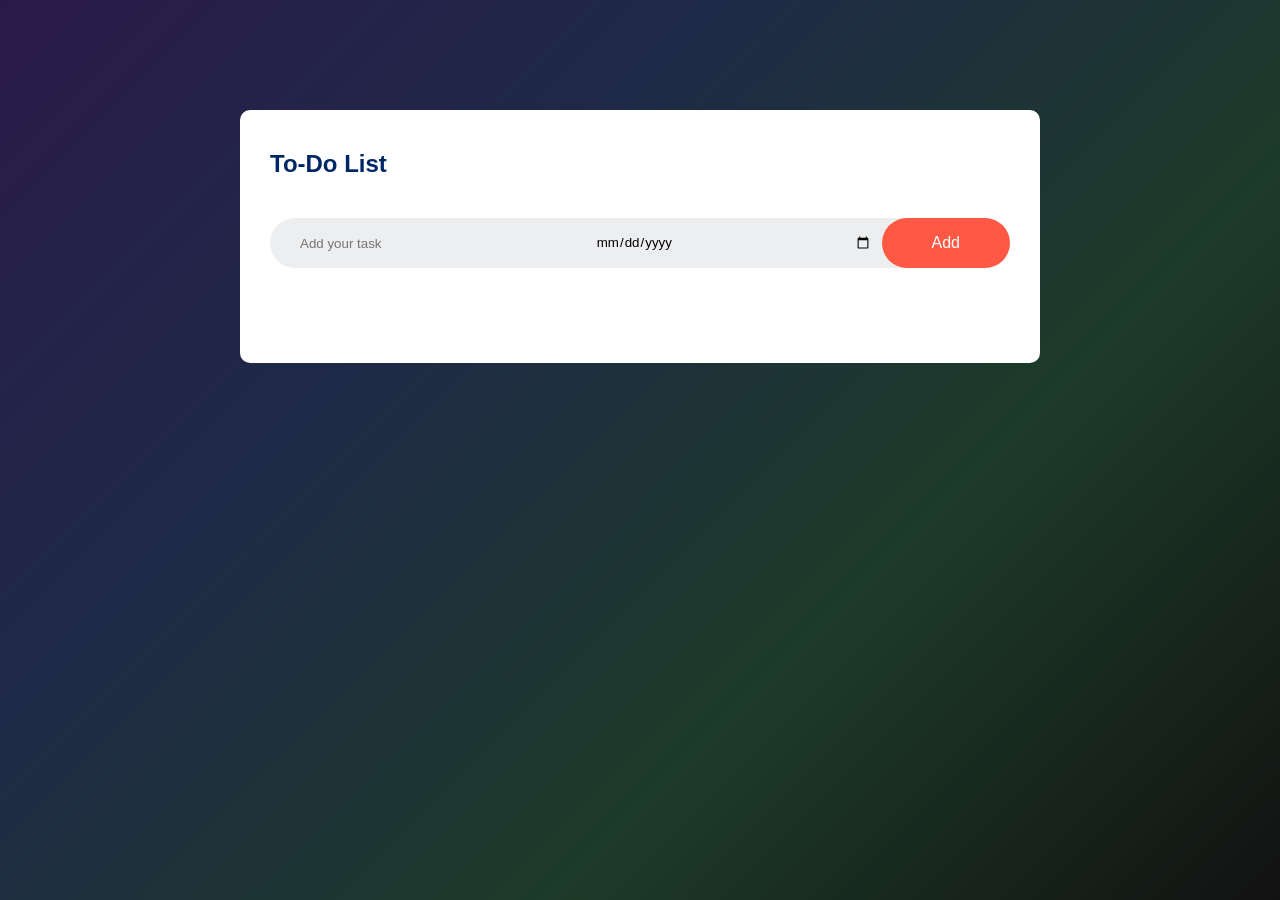
<file: to-do-list/index.html>
<!DOCTYPE html>
<html lang="en">
<head>
    <meta charset="UTF-8">
    <meta name="viewport" content="width=device-width, initial-scale=1.0">
    <title>To Do List | Ayan Huda</title>
    <link rel="stylesheet" href="style.css">
</head>
<body>
    <div class="container"> 
        <div id="todo-app">
            <h2>To-Do List </h2>
            <div class="row">
                <input type="text" id="input-box" placeholder="Add your task">
                <input type="date" name="" id="deadline">
                <button onclick="addTask()">Add</button>
            </div>
            <ul id="list-container">
                <!--Li added here-->
            </ul>
        </div>
    </div>
    <script src="js.js"></script>
</body>
</html>
</file>
<file: to-do-list/style.css>
*{
    margin:0;
    padding:0;
    font-family: sans-serif; 
    box-sizing: border-box;
}

/*How to create a gradient background*/
.container {
    width: 100%; 
    min-height: 100vh;
    background: linear-gradient(135deg, #2A1A4A, #1E2A47, #1D3B28, #121212); 
    padding: 10px; 
    animation: gradientShift 10s ease infinite; /* Smooth, subtle animation for the gradient */
}

#todo-app{
    width: 100%;
    max-width: 800px;
    background: #fff;
    margin:100px auto 20px;
    padding: 40px 30px 70px;
    border-radius: 10px; 
}

#todo-app h2{
    color: #002765; 
    display: flex;
    align-items: center;
    margin-bottom: 40px;
}

.row{
    display:flex;
    align-items: center;
    justify-content: space-between;
    background: #edeef0;
    border-radius: 30px;
    padding-left: 20px;
    margin-bottom: 25px;
}

/*Fancy input buttons and text box*/
input{
    flex: 1; 
    border: none; 
    outline: none; 
    background: transparent; 
    padding: 10px; 
}

button{ 
    border: none;
    outline: none; 
    padding: 16px 50px; 
    background: #ff5945; 
    color: #fff; 
    font-size: 16px;
    cursor: pointer; 
    border-radius: 40px; 
}

ul li{
    list-style: none;
    font-size: 17px;
    padding: 12px 8px 12px 50px;
    user-select: none;
    cursor: pointer;
    position: relative; 
}

/*adding circle*/
ul li::before{
    content:'';
    margin-left: -50px;
    position: absolute;
    height: 28px;
    width: 28px; 
    border-radius: 50%;
    background-image: url(assets/png-clipart-circle-circle-white-black-thumbnail.png);
    background-size: cover;
    background-position: center;
}

ul li.before{
    color: #555; 
    text-decoration: line-through;
}

ul li.checked::before{ 
    background-image: url(assets/1200px-Eo_circle_orange_checkmark.svg.png);
}

ul li span{
    position: absolute;
    right: 0; 
    top: 5px;
    width: 40px; 
    font-size: 22px;
    color: #555; 
    line-height: 40px;
    text-align: center;
}

ul li span:hover{
    background: #edeeed; 
}


/* Style for the deadline span */
#todo-app ul li .deadline {
    font-size: 0.9em;
    color: #ff6f61; /* Change this to any color you prefer */
    font-weight: bold;
    margin-left: 10px;
    text-overflow: ellipsis; /* Add ellipsis (...) for overflow text */
    overflow: hidden; /* Hides any overflowing text */
    white-space: nowrap; /* Prevents the deadline from breaking into a new line */

/* Style for the delete button */
#todo-app ul li span.delete {
    cursor: pointer;
    font-size: 1.2em;
    color: #ff4f4f;
    transition: color 0.3s;
}

/* Hover effect for delete button */
#todo-app ul li span.delete:hover {
    color: #cc0000;
}

}
</file>
